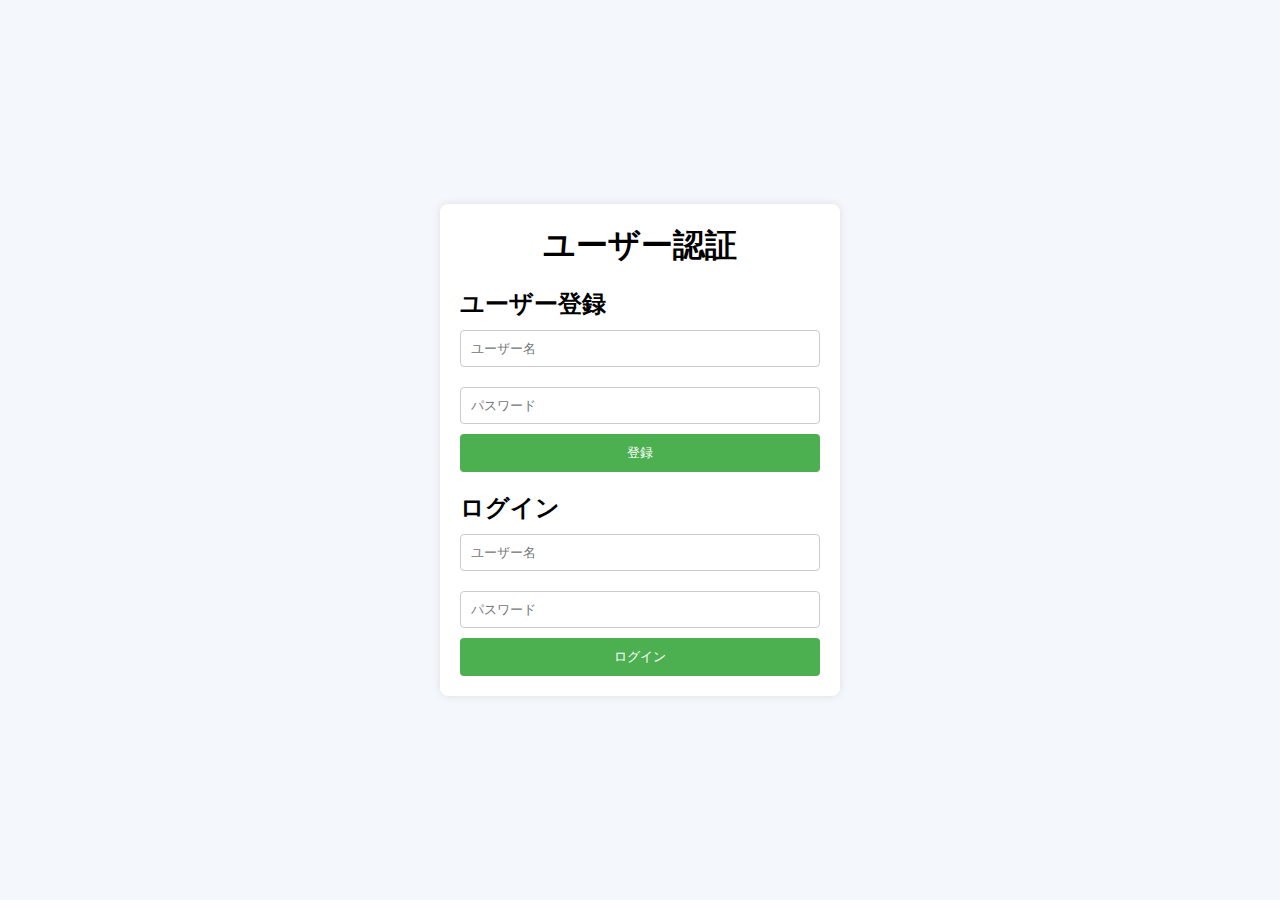
<file: templates/index.html>
<!DOCTYPE html>
<html lang="ja">

<head>
    <meta charset="UTF-8">
    <meta name="viewport" content="width=device-width, initial-scale=1.0">
    <title>User Authentication</title>
    <link rel="stylesheet" href="/static/style.css">
</head>

<body>
    <div class="container">
        <h1>ユーザー認証</h1>

        <!-- ユーザー登録フォーム -->
        <div class="form-container">
            <h2>ユーザー登録</h2>
            <form id="register-form">
                <input type="text" id="register-username" placeholder="ユーザー名" required>
                <input type="password" id="register-password" placeholder="パスワード" required>
                <button type="submit">登録</button>
            </form>
        </div>

        <!-- ログインフォーム -->
        <div class="form-container">
            <h2>ログイン</h2>
            <form id="login-form">
                <input type="text" id="login-username" placeholder="ユーザー名" required>
                <input type="password" id="login-password" placeholder="パスワード" required>
                <button type="submit">ログイン</button>
            </form>
        </div>
    </div>

    <script src="/static/script.js"></script>
</body>

</html>
</file>
<file: static/style.css>
body {
    font-family: Arial, sans-serif;
    background-color: #f4f4f4;
    display: flex;
    justify-content: center;
    align-items: center;
    height: 100vh;
    margin: 0;
}

.container {
    background: #fff;
    padding: 20px;
    border-radius: 8px;
    box-shadow: 0 0 10px rgba(0, 0, 0, 0.1);
    width: 400px;
}

h1 {
    text-align: center;
}

.form-container {
    margin-top: 20px;
}

input {
    width: 100%;
    padding: 10px;
    margin: 10px 0;
    border: 1px solid #ccc;
    border-radius: 4px;
}

button {
    width: 100%;
    padding: 10px;
    background-color: #4CAF50;
    color: white;
    border: none;
    border-radius: 4px;
    cursor: pointer;
}

button:hover {
    background-color: #45a049;
}


/* 基本スタイル */
* {
    margin: 0;
    padding: 0;
    box-sizing: border-box;
}

body {
    font-family: 'Roboto', sans-serif;
    background-color: #f4f7fc;
}

/* ダッシュボード全体 */
.dashboard-container {
    display: flex;
    height: 100vh;
}

/* サイドバー */
.sidebar {
    width: 250px;
    background-color: #2c3e50;
    color: #fff;
    padding: 20px;
    display: flex;
    flex-direction: column;
}

.sidebar .logo {
    font-size: 24px;
    font-weight: 700;
    margin-bottom: 20px;
    text-align: center;
}

.sidebar nav ul {
    list-style: none;
}

.sidebar nav ul li {
    margin: 15px 0;
}

.sidebar nav ul li a {
    color: #fff;
    text-decoration: none;
    font-size: 18px;
    transition: color 0.3s ease;
}

.sidebar nav ul li a:hover {
    color: #3498db;
}

/* メインコンテンツ */
.content {
    flex: 1;
    padding: 20px;
}

/* ヘッダー */
.header {
    display: flex;
    justify-content: space-between;
    align-items: center;
    margin-bottom: 20px;
}

.header h1 {
    font-size: 28px;
    color: #34495e;
}

.logout-btn {
    padding: 10px 20px;
    background-color: #e74c3c;
    border: none;
    color: #fff;
    font-size: 16px;
    cursor: pointer;
    border-radius: 5px;
}

.logout-btn:hover {
    background-color: #c0392b;
}

/* 概要エリア */
.overview {
    display: grid;
    grid-template-columns: repeat(3, 1fr);
    gap: 20px;
    margin-bottom: 40px;
}

.data-card {
    background-color: #fff;
    border-radius: 10px;
    padding: 20px;
    box-shadow: 0 4px 6px rgba(0, 0, 0, 0.1);
}

.data-card h3 {
    margin-bottom: 10px;
    font-size: 18px;
    color: #2c3e50;
}

.data-card p {
    font-size: 14px;
    color: #7f8c8d;
}

/* グラフエリア */
.charts {
    display: grid;
    grid-template-columns: repeat(2, 1fr);
    gap: 20px;
}

.chart {
    background-color: #fff;
    border-radius: 10px;
    padding: 20px;
    box-shadow: 0 4px 6px rgba(0, 0, 0, 0.1);
}

.chart h3 {
    margin-bottom: 10px;
    font-size: 18px;
    color: #2c3e50;
}

/* レスポンシブデザイン */
@media (max-width: 768px) {
    .dashboard-container {
        flex-direction: column;
    }

    .overview {
        grid-template-columns: 1fr;
    }

    .charts {
        grid-template-columns: 1fr;
    }
}
</file>
